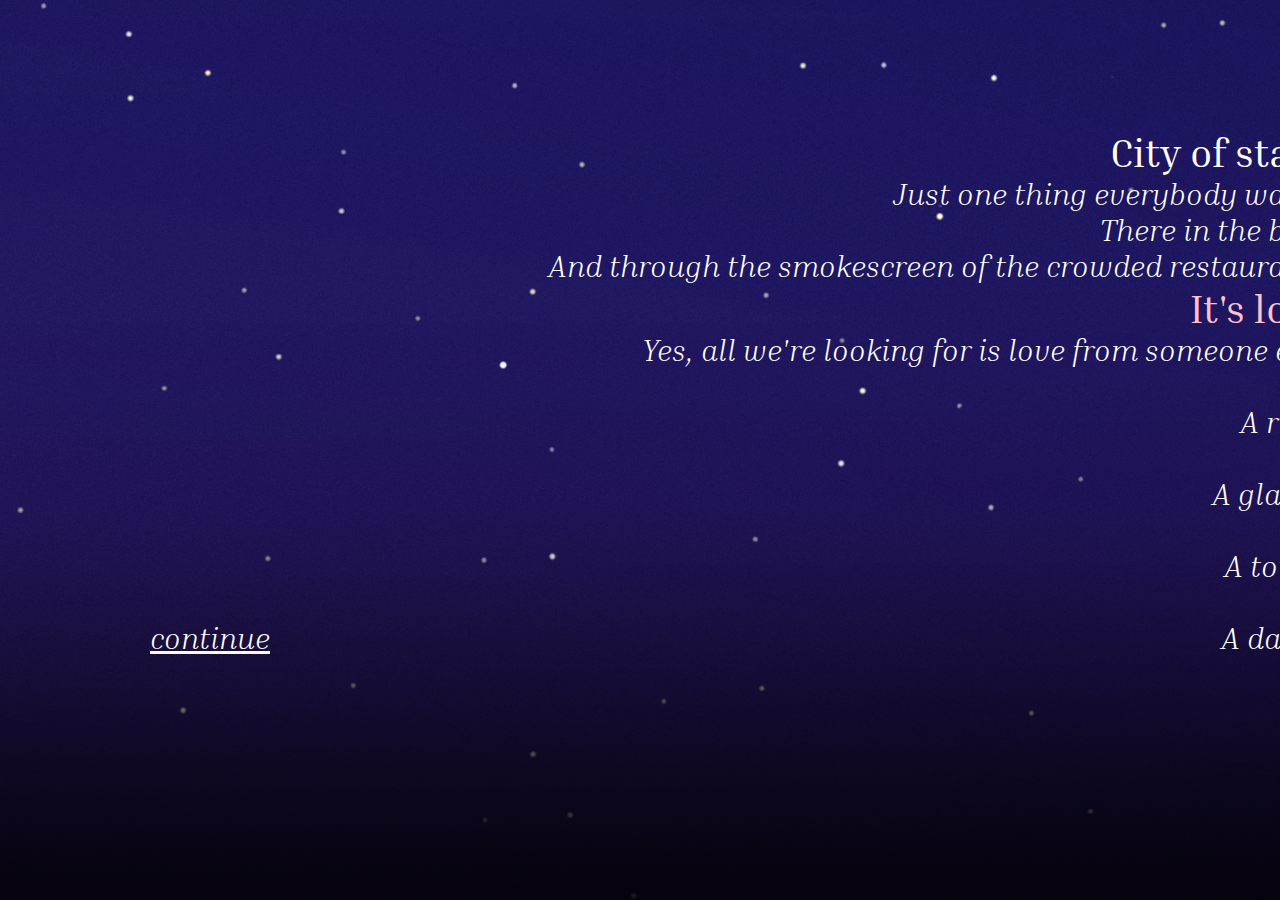
<file: secondpage.html>
<!DOCTYPE html> <lang="en">
  <head>
    <meta charset="utf-8" />
    <meta name="viewport" content="width=device-width, initial-scale=1.0" />
    <title>Expression pg2</title>
    <meta name="description" content="Your description goes here" />

    <!-- Link to your favicon -->
    <link rel="shortcut icon" type="image/png" href="./favicon.png" />

    <!-- Link to your stylesheet -->
    <link rel="stylesheet" href="./secondpage.css" />
  </head>

  <body>
    <div id="wrapper">
    <p class="paragraph">
      <span class="bold">City of stars</span><br>
        Just one thing everybody wants<br>
        There in the bars<br>
        And through the smokescreen of the crowded restaurants<br>
        <span class="love">It's love</span><br>
        Yes, all we're looking for is love from someone else<br><br>
        A<span class="highlight"> rush</span><br><br>
        A<span class="highlight"> glance</span><br><br>
        A<span class="highlight"> touch</span><br><br>
        A<span class="highlight"> dance</span><span class="continue"><a style="text-decoration:none; color:#ffffff;" href="https://marionjun.github.io/core2-lab-expression/thirdpage">continue</a></span>

    </p>
    </div>
  </body>
</html>
</file>
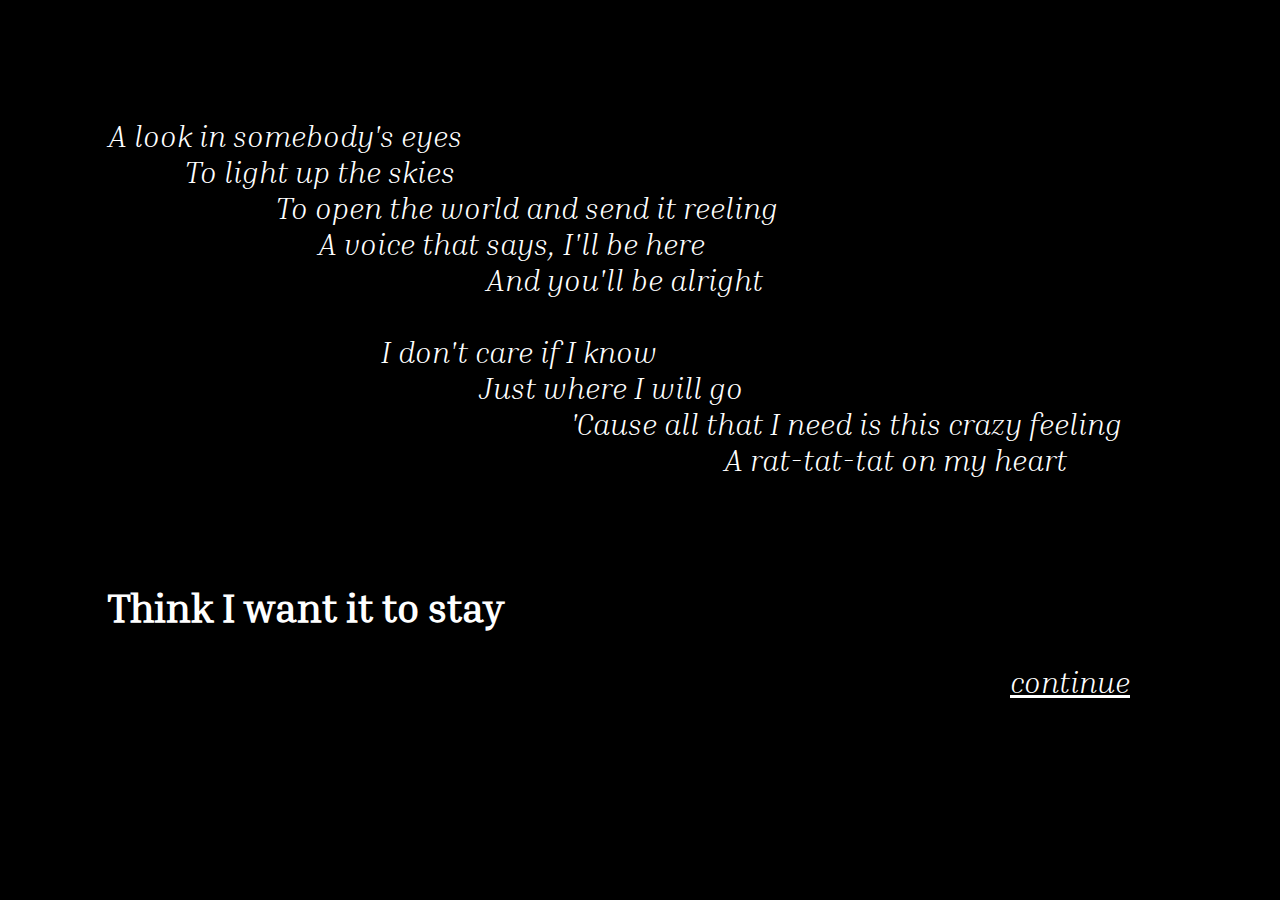
<file: thirdpage.html>
<!DOCTYPE html> <lang="en">
  <head>
    <meta charset="utf-8" />
    <meta name="viewport" content="width=device-width, initial-scale=1.0" />
    <title>Expression</title>
    <meta name="description" content="Your description goes here" />

    <!-- Link to your favicon -->
    <link rel="shortcut icon" type="image/png" href="./favicon.png" />

    <!-- Link to your stylesheet -->
    <link rel="stylesheet" href="./thirdpage.css" />
  </head>

  <body>
    <div id="wrapper">
    <p class="paragraph">
        A look in somebody's eyes<br>
        &nbsp;&nbsp;&nbsp;&nbsp;&nbsp;&nbsp;&nbsp;&nbsp;&nbsp;&nbsp;&nbsp;To light up the skies<br>
        &nbsp;&nbsp;&nbsp;&nbsp;&nbsp;&nbsp;&nbsp;&nbsp;&nbsp;&nbsp;&nbsp;&nbsp;&nbsp;&nbsp;&nbsp;&nbsp;&nbsp;&nbsp;&nbsp;&nbsp;&nbsp;&nbsp;&nbsp;&nbsp;To open the world and send it reeling<br>
        &nbsp;&nbsp;&nbsp;&nbsp;&nbsp;&nbsp;&nbsp;&nbsp;&nbsp;&nbsp;&nbsp;&nbsp;&nbsp;&nbsp;&nbsp;&nbsp;&nbsp;&nbsp;&nbsp;&nbsp;&nbsp;&nbsp;&nbsp;&nbsp;&nbsp;&nbsp;&nbsp;&nbsp;&nbsp;&nbsp;A voice that says, I'll be here<br>
        &nbsp;&nbsp;&nbsp;&nbsp;&nbsp;&nbsp;&nbsp;&nbsp;&nbsp;&nbsp;&nbsp;&nbsp;&nbsp;&nbsp;&nbsp;&nbsp;&nbsp;&nbsp;&nbsp;&nbsp;&nbsp;&nbsp;&nbsp;&nbsp;&nbsp;&nbsp;&nbsp;&nbsp;&nbsp;&nbsp;&nbsp;&nbsp;&nbsp;&nbsp;&nbsp;&nbsp;&nbsp;&nbsp;&nbsp;&nbsp;&nbsp;&nbsp;&nbsp;&nbsp;&nbsp;&nbsp;&nbsp;&nbsp;&nbsp;&nbsp;&nbsp;&nbsp;&nbsp;&nbsp;And you'll be alright<br><br>
        
        &nbsp;&nbsp;&nbsp;&nbsp;&nbsp;&nbsp;&nbsp;&nbsp;&nbsp;&nbsp;&nbsp;&nbsp;&nbsp;&nbsp;&nbsp;&nbsp;&nbsp;&nbsp;&nbsp;&nbsp;&nbsp;&nbsp;&nbsp;&nbsp; &nbsp;&nbsp;&nbsp;&nbsp;&nbsp;&nbsp; &nbsp;&nbsp;&nbsp;&nbsp;&nbsp;&nbsp; I don't care if I know<br>
        &nbsp;&nbsp;&nbsp;&nbsp;&nbsp;&nbsp;&nbsp;&nbsp;&nbsp;&nbsp;&nbsp;&nbsp;&nbsp;&nbsp;&nbsp;&nbsp;&nbsp;&nbsp;&nbsp;&nbsp;&nbsp;&nbsp;&nbsp;&nbsp; &nbsp;&nbsp;&nbsp;&nbsp;&nbsp;&nbsp; &nbsp;&nbsp;&nbsp;&nbsp;&nbsp;&nbsp; &nbsp;&nbsp;&nbsp;&nbsp;&nbsp;&nbsp; &nbsp;&nbsp;&nbsp;&nbsp;&nbsp;&nbsp; Just where I will go<br>
        &nbsp;&nbsp;&nbsp;&nbsp;&nbsp;&nbsp;&nbsp;&nbsp;&nbsp;&nbsp;&nbsp;&nbsp;&nbsp;&nbsp;&nbsp;&nbsp;&nbsp;&nbsp;&nbsp;&nbsp;&nbsp;&nbsp;&nbsp;&nbsp; &nbsp;&nbsp;&nbsp;&nbsp;&nbsp;&nbsp; &nbsp;&nbsp;&nbsp;&nbsp;&nbsp;&nbsp; &nbsp;&nbsp;&nbsp;&nbsp;&nbsp;&nbsp; &nbsp;&nbsp;&nbsp;&nbsp;&nbsp;&nbsp; &nbsp;&nbsp;&nbsp;&nbsp;&nbsp;&nbsp; &nbsp;&nbsp;&nbsp;&nbsp;&nbsp;&nbsp;'Cause all that I need is this crazy feeling<br>
        &nbsp;&nbsp;&nbsp;&nbsp;&nbsp;&nbsp;&nbsp;&nbsp;&nbsp;&nbsp;&nbsp;&nbsp;&nbsp;&nbsp;&nbsp;&nbsp;&nbsp;&nbsp;&nbsp;&nbsp;&nbsp;&nbsp;&nbsp;&nbsp; &nbsp;&nbsp;&nbsp;&nbsp;&nbsp;&nbsp; &nbsp;&nbsp;&nbsp;&nbsp;&nbsp;&nbsp; &nbsp;&nbsp;&nbsp;&nbsp;&nbsp;&nbsp; &nbsp;&nbsp;&nbsp;&nbsp;&nbsp;&nbsp; &nbsp;&nbsp;&nbsp;&nbsp;&nbsp;&nbsp; &nbsp;&nbsp;&nbsp;&nbsp;&nbsp;&nbsp; &nbsp;&nbsp;&nbsp;&nbsp;&nbsp;&nbsp;&nbsp;&nbsp;&nbsp;&nbsp;&nbsp;&nbsp;&nbsp;&nbsp;&nbsp;&nbsp;&nbsp;&nbsp;&nbsp;&nbsp;&nbsp;A rat-tat-tat on my heart<br><br><br>
       </p> 
    <h2 id="stay">Think I want it to stay</h2><p><span class="continue"><a style="text-decoration:none; color:#ffffff;" href="https://marionjun.github.io/core2-lab-expression/lastpage">continue</a></span></p>
   
    </div>
  </body>
</html>
</file>
<file: secondpage.css>
@font-face {
  font-family: "InriaSerif LightItalic";
  src: url("./assets/InriaSerif-LightItalic.ttf") format("truetype");
}
@font-face {
  font-family: "InriaSerif Regular";
  src: url("./assets/InriaSerif-Regular.ttf") format("truetype");
}
@font-face {
  font-family: "PlayfairDisplay Black";
  src: url("./assets/PlayfairDisplay-Black.ttf") format("truetype");
}
body {
  background: url(./assets/lalaland_top_bg.png);
  background-color: black;
}

p {
  font-family: "InriaSerif LightItalic";
  font-size: 30px;
  color: white;
  text-align: right;
}
div#wrapper {
  width: 1070px;
  margin-left: 250px;
  padding: 90px 0;
}

.bold {
  font-family: "InriaSerif Regular";
  font-size: 40px;
  color: white;
  cursor: pointer;
  animation: glow 2s linear infinite;
}
.love {
  font-family: "InriaSerif Regular";
  font-size: 40px;
  color: pink;
}
.highlight:hover {
  color: yellow;
  text-shadow: 0px 0px 29px rgb(255, 230, 0);
  cursor: pointer;
}
.continue {
  position: absolute;
  left: 150px;
  text-decoration: underline;
}

@keyframes glow {
  0% {
    opacity: 0.1;
    text-shadow: 0px 0px 29px rgb(255, 230, 0);
  }

  2% {
    opacity: 1;
    text-shadow: 0px 0px 29px rgb(255, 230, 0);
  }
  8% {
    opacity: 0.1;
    text-shadow: 0px 0px 29px rgb(255, 230, 0);
  }
  9% {
    opacity: 1;
    text-shadow: 0px 0px 29px rgb(255, 230, 0);
  }
  12% {
    opacity: 0.1;
    text-shadow: 0px 0px rgb(255, 230, 0);
  }
  20% {
    opacity: 1;
    text-shadow: 0px 0px 29px rgb(255, 230, 0);
  }
  25% {
    opacity: 0.3;
    text-shadow: 0px 0px 29px rgb(255, 230, 0);
  }
  30% {
    opacity: 1;
    text-shadow: 0px 0px 29px rgb(255, 230, 0);
  }

  70% {
    opacity: 0.7;
    text-shadow: 0px 0px 29px rgb(255, 230, 0);
  }

  72% {
    opacity: 0.2;
    text-shadow: 0px 0px 29px rgb(255, 230, 0);
  }

  77% {
    opacity: 0.9;
    text-shadow: 0px 0px 29px rgb(255, 230, 0);
  }
  100% {
    opacity: 0.9;
    text-shadow: 0px 0px 29px rgb(255, 230, 0);
  }
}

/* Mobile */
@media (max-width: 768px) {
      p {
        font-size: 18px;
      }
      div#wrapper {
        width: 500px;
        margin-left: 50px;
        padding: 60px 0;
      }
      .love {
        font-size: 26px;
      }
      .bold {
        font-size: 23px;
      }
      .continue {
        right: 60px;
      }
}

/* Tablet */
@media (max-width: 1024px) {  
      p {
        font-size: 23px;
        color: white;
      }
    
      div#wrapper {
        width: 900px;
        margin-left: 50px;
        padding: 60px 0;
      }
      .love {
        font-size: 35px;
      }
      .bold {
        font-size: 26px;
      }
      .continue {
        left: 120px;
      } 
}
</file>
<file: thirdpage.css>
@font-face {
  font-family: "InriaSerif LightItalic";
  src: url("./assets/InriaSerif-LightItalic.ttf") format("truetype");
}
@font-face {
  font-family: "InriaSerif Regular";
  src: url("./assets/InriaSerif-Regular.ttf") format("truetype");
}
@font-face {
  font-family: "PlayfairDisplay Black";
  src: url("./assets/PlayfairDisplay-Black.ttf") format("truetype");
}
body {
  background-color: black;
  animation-name: bgColor-time-change;
  animation-duration: 5s;
  animation-fill-mode: forwards;
  animation-iteration-count: infinite;
  animation-delay: 5s;
}

p {
  font-family: "InriaSerif LightItalic";
  font-size: 30px;
  color: white;
}
p:hover {
  color: transparent;
}
h2 {
  font-family: "InriaSerif Regular";
  font-size: 40px;
  color: white;
}
div#wrapper {
  width: 1070px;
  margin-left: 100px;
  padding: 80px 0;
}

.continue {
  position: absolute;
  right: 150px;
  text-decoration: underline;
}
@keyframes bgColor-time-change {
  0% {
    background: url(./assets/background.jpg);
  }
  25% {
    background: url(./assets/background.jpg);
  }
  50% {
    background-color: black;
  }
  75% {
    background-color: black;
  }
  100% {
    background-color: black;
  }
}
/* Mobile */
@media (max-width: 768px) {
    p {
        font-size: 18px;
      }
      div#wrapper {
        width: 500px;
        margin-left: 50px;
        padding: 60px 0;
      }
      .continue {
        right: 60px;
      }
}

/* Tablet */
@media (max-width: 1024px) {
    p {
        font-size: 23px;
        color: white;
      }
    
      div#wrapper {
        width: 900px;
        margin-left: 50px;
        padding: 60px 0;
      }
      .continue {
        right: 120px;
      }   
}
</file>
